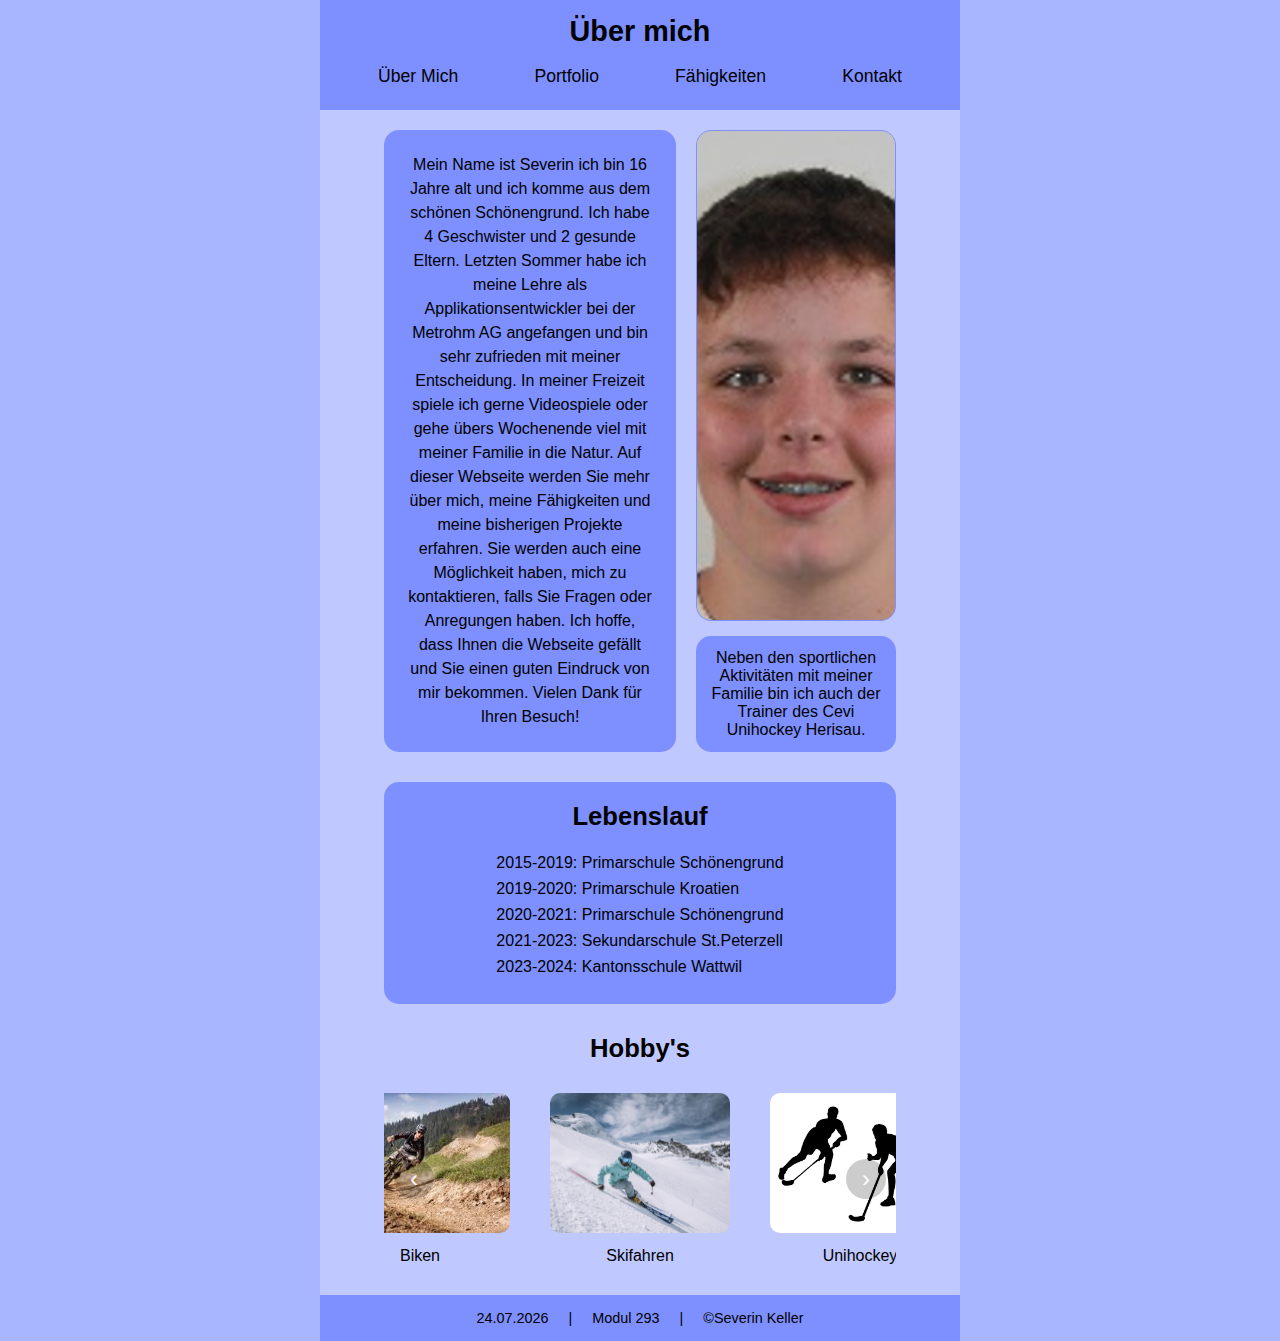
<file: index.html>
<!DOCTYPE html>
<html lang="de">

<head>
    <meta charset="UTF-8">
    <meta name="viewport" content="width=device-width,initial-scale=1.0">
    <title>Über mich</title>
    <link rel="stylesheet" href="ueber_mich.css">
</head>

<body>
    <header>
        <div class="header-title">
            <h1>Über mich</h1>
        </div>
        <div class="hamburger">&#9776;</div>
        <nav class="menu">
            <a href="index.html">Über Mich</a>
            <a href="portfolio.html">Portfolio</a>
            <a href="faehigkeiten.html">Fähigkeiten</a>
            <a href="kontakt.html">Kontakt</a>
        </nav>
    </header>

    <main>
        <div class="oberer_abteil">
            <div class="text_links">
                <p>Mein Name ist Severin ich bin 16 Jahre alt und ich komme aus dem schönen Schönengrund. Ich habe 4
                    Geschwister und 2 gesunde Eltern. Letzten Sommer habe ich meine Lehre als Applikationsentwickler bei
                    der Metrohm AG angefangen und bin sehr zufrieden mit meiner Entscheidung. In meiner Freizeit spiele
                    ich gerne Videospiele oder gehe übers Wochenende viel mit meiner Familie in die Natur. Auf dieser
                    Webseite werden Sie mehr über mich, meine Fähigkeiten und meine bisherigen Projekte erfahren. Sie
                    werden auch eine Möglichkeit haben, mich zu kontaktieren, falls Sie Fragen oder Anregungen haben.
                    Ich hoffe, dass Ihnen die Webseite gefällt und Sie einen guten Eindruck von mir bekommen. Vielen
                    Dank für Ihren Besuch!</p>
            </div>
            <div class="text_bild">
                <div class="bild_von_text_bild">
                    <img src="Mein_Portrait.png" alt="Portrait von mir">
                </div>
                <div class="text_von_text_bild">
                    <p>Neben den sportlichen Aktivitäten mit meiner Familie bin ich auch der Trainer des Cevi Unihockey
                        Herisau.</p>
                </div>
            </div>
        </div>

        <div class="mittlerer_abteil">
            <h1>Lebenslauf</h1>
            <ul>
                <li>2015-2019: Primarschule Schönengrund</li>
                <li>2019-2020: Primarschule Kroatien</li>
                <li>2020-2021: Primarschule Schönengrund</li>
                <li>2021-2023: Sekundarschule St.Peterzell</li>
                <li>2023-2024: Kantonsschule Wattwil</li>
            </ul>
        </div>

        <div class="unterer_abteil">
            <h1>Hobby's</h1>
            <div class="carousel">
                <button class="carousel-arrow left">&#8249;</button>
                <div class="hobby-items">
                    <div class="hobby-item">
                        <img src="Hobbies/biken.png" alt="Biken">
                        <p>Biken</p>
                    </div>
                    <div class="hobby-item">
                        <img src="Hobbies/skifahren.png" alt="Skifahren">
                        <p>Skifahren</p>
                    </div>
                    <div class="hobby-item">
                        <img src="Hobbies/unihockey.png" alt="Unihockey">
                        <p>Unihockey</p>
                    </div>
                    <div class="hobby-item">
                        <img src="Hobbies/freunde_treffen.png" alt="Freunde treffen">
                        <p>Freunde treffen</p>
                    </div>
                    <div class="hobby-item">
                        <img src="Hobbies/gamen.png" alt="Gamen">
                        <p>Gamen</p>
                    </div>
                </div>
                <button class="carousel-arrow right">&#8250;</button>
            </div>
        </div>
    </main>

    <footer>
        <p class="heutiges-datum"></p>
        <p>|</p>
        <p>Modul 293</p>
        <p>|</p>
        <p>©Severin Keller</p>
    </footer>

    <script src="ueber_mich.js"></script>
</body>

</html>
</file>
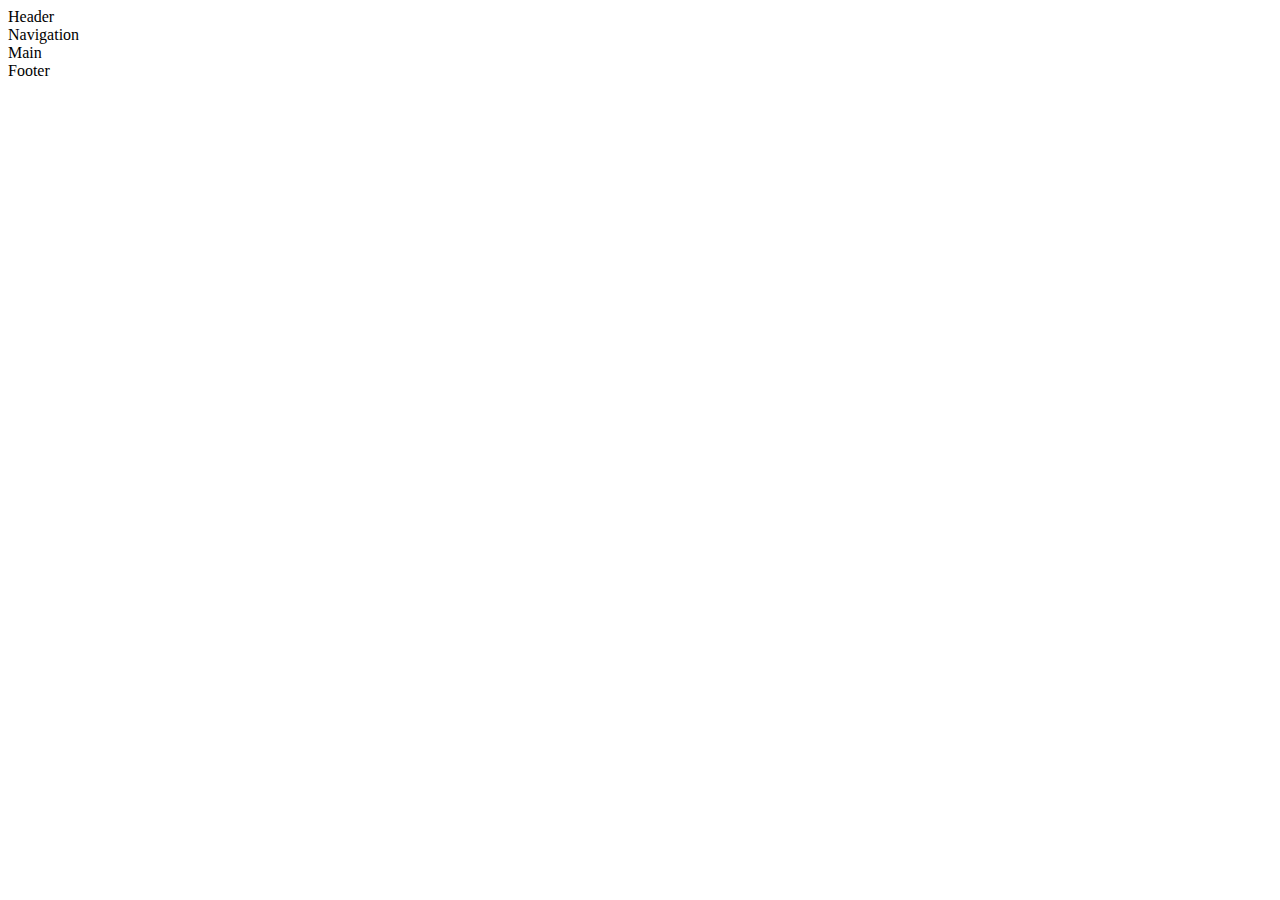
<file: Übungen/01_HTML-Struktur/index.html>
<!DOCTYPE html>
<html lang="de">
<head>
    <meta charset="UTF-8">
    <meta name="viewport" content="width=device-width, initial-scale=1.0">
    <title>Strukturelemente</title>
</head>
<body>
    <header>Header</header>
    <nav>Navigation</nav>
    <main>Main</main>
    <footer>Footer</footer>
</body>
</html>
</file>
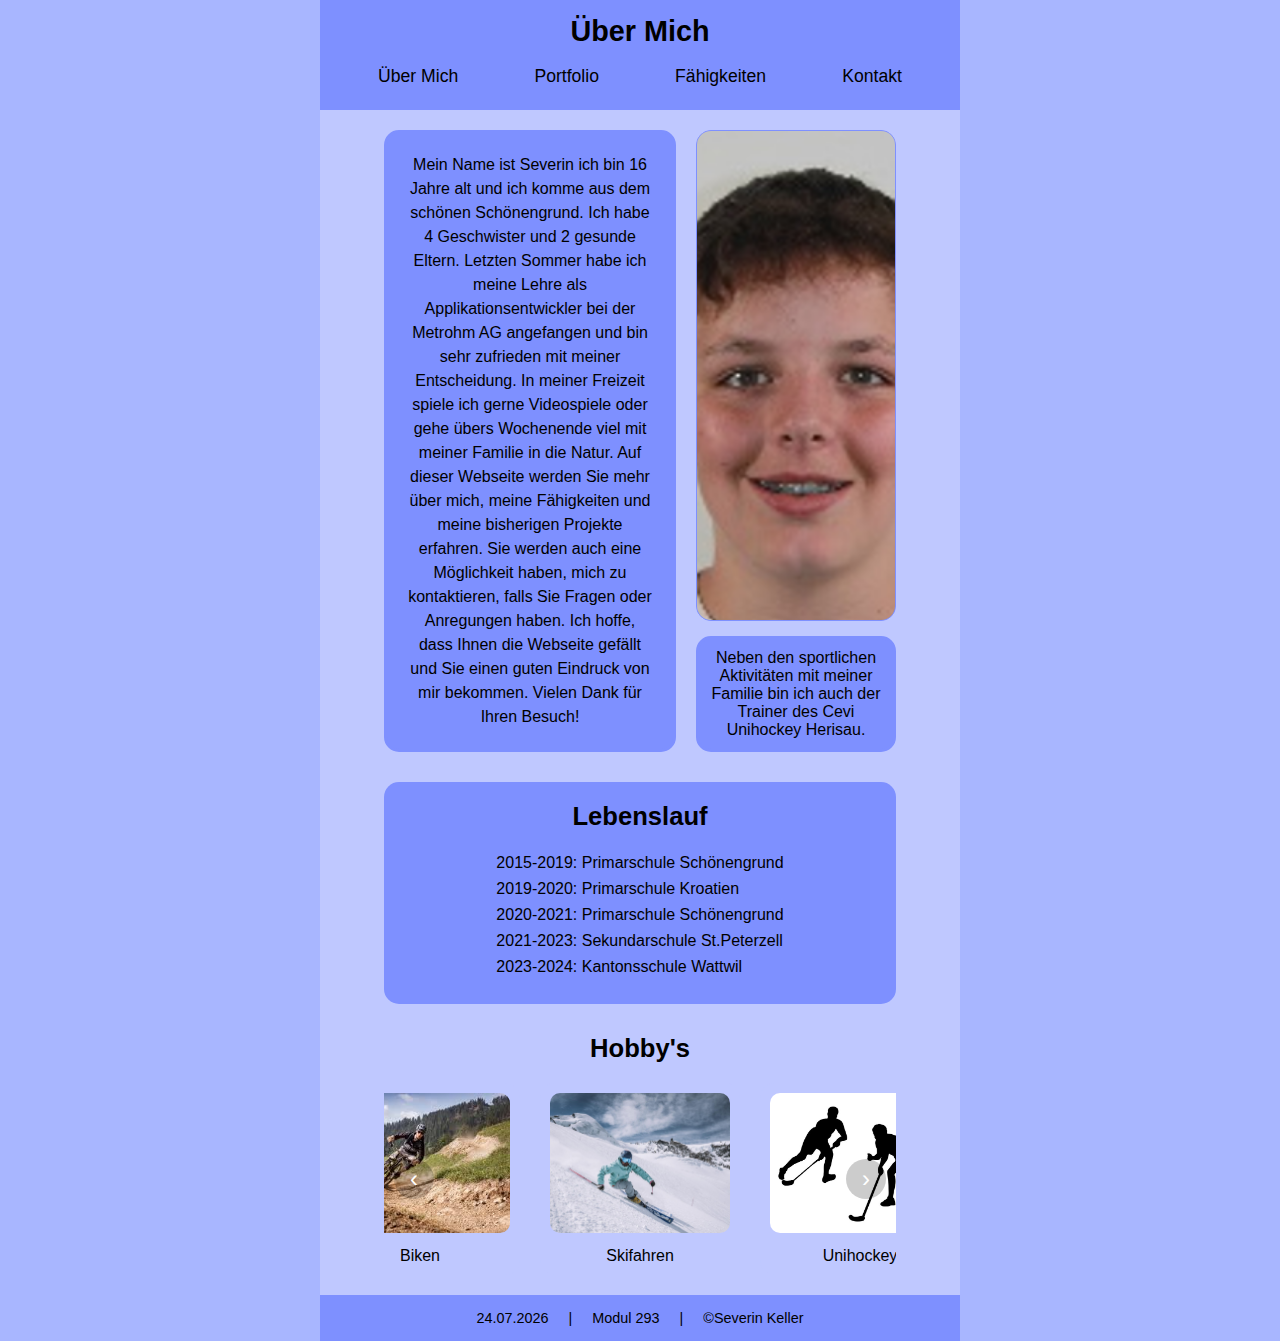
<file: Übungen/Webseite_Ueber_Mich/index.html>
<!DOCTYPE html>
<html lang="de">

<head>
    <meta charset="UTF-8">
    <meta name="viewport" content="width=device-width,initial-scale=1.0">
    <title>Über mich</title>
    <link rel="stylesheet" href="ueber_mich.css">
</head>

<body>
    <header>
        <div class="header-title">
            <h1>Über Mich</h1>
        </div>
        <div class="hamburger">&#9776;</div>
        <nav class="menu">
            <a href="index.html">Über Mich</a>
            <a href="portfolio.html">Portfolio</a>
            <a href="faehigkeiten.html">Fähigkeiten</a>
            <a href="kontakt.html">Kontakt</a>
        </nav>
    </header>

    <main>
        <div class="oberer_abteil">
            <div class="text_links">
                <p>Mein Name ist Severin ich bin 16 Jahre alt und ich komme aus dem schönen Schönengrund. Ich habe 4
                    Geschwister und 2 gesunde Eltern. Letzten Sommer habe ich meine Lehre als Applikationsentwickler bei
                    der Metrohm AG angefangen und bin sehr zufrieden mit meiner Entscheidung. In meiner Freizeit spiele
                    ich gerne Videospiele oder gehe übers Wochenende viel mit meiner Familie in die Natur. Auf dieser
                    Webseite werden Sie mehr über mich, meine Fähigkeiten und meine bisherigen Projekte erfahren. Sie
                    werden auch eine Möglichkeit haben, mich zu kontaktieren, falls Sie Fragen oder Anregungen haben.
                    Ich hoffe, dass Ihnen die Webseite gefällt und Sie einen guten Eindruck von mir bekommen. Vielen
                    Dank für Ihren Besuch!</p>
            </div>
            <div class="text_bild">
                <div class="bild_von_text_bild">
                    <img src="Mein_Portrait.png" alt="Portrait von mir">
                </div>
                <div class="text_von_text_bild">
                    <p>Neben den sportlichen Aktivitäten mit meiner Familie bin ich auch der Trainer des Cevi Unihockey
                        Herisau.</p>
                </div>
            </div>
        </div>

        <div class="mittlerer_abteil">
            <h1>Lebenslauf</h1>
            <ul>
                <li>2015-2019: Primarschule Schönengrund</li>
                <li>2019-2020: Primarschule Kroatien</li>
                <li>2020-2021: Primarschule Schönengrund</li>
                <li>2021-2023: Sekundarschule St.Peterzell</li>
                <li>2023-2024: Kantonsschule Wattwil</li>
            </ul>
        </div>

        <div class="unterer_abteil">
            <h1>Hobby's</h1>
            <div class="carousel">
                <button class="carousel-arrow left">&#8249;</button>
                <div class="hobby-items">
                    <div class="hobby-item">
                        <img src="Hobbies/biken.png" alt="Biken">
                        <p>Biken</p>
                    </div>
                    <div class="hobby-item">
                        <img src="Hobbies/skifahren.png" alt="Skifahren">
                        <p>Skifahren</p>
                    </div>
                    <div class="hobby-item">
                        <img src="Hobbies/unihockey.png" alt="Unihockey">
                        <p>Unihockey</p>
                    </div>
                    <div class="hobby-item">
                        <img src="Hobbies/freunde_treffen.png" alt="Freunde treffen">
                        <p>Freunde treffen</p>
                    </div>
                    <div class="hobby-item">
                        <img src="Hobbies/gamen.png" alt="Gamen">
                        <p>Gamen</p>
                    </div>
                </div>
                <button class="carousel-arrow right">&#8250;</button>
            </div>
        </div>
    </main>

    <footer>
        <p class="heutiges-datum"></p>
        <p>|</p>
        <p>Modul 293</p>
        <p>|</p>
        <p>©Severin Keller</p>
    </footer>

    <script src="ueber_mich.js"></script>
</body>

</html>
</file>
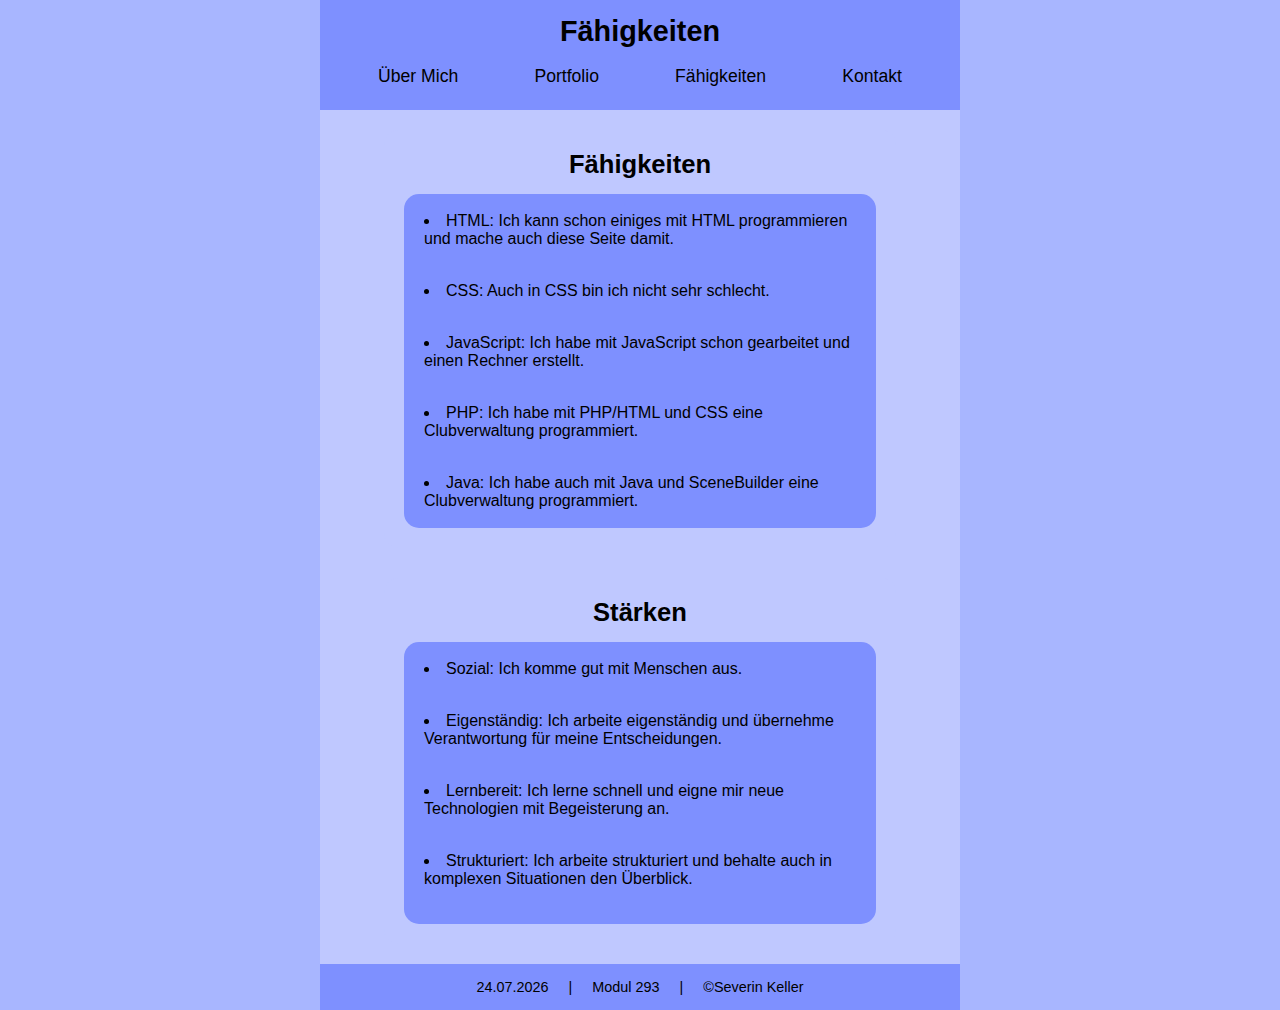
<file: faehigkeiten.html>
<!DOCTYPE html>
<html lang="de">

<head>
    <meta charset="UTF-8">
    <meta name="viewport" content="width=device-width,initial-scale=1.0">
    <title>Fähigkeiten</title>
    <link rel="stylesheet" href="faehigkeiten.css">
</head>

<body>
    <header>
        <div class="header-title">
            <h1>Fähigkeiten</h1>
        </div>
        <div class="hamburger">&#9776;</div>
        <nav class="menu">
            <a href="index.html">Über Mich</a>
            <a href="portfolio.html">Portfolio</a>
            <a href="faehigkeiten.html">Fähigkeiten</a>
            <a href="kontakt.html">Kontakt</a>
        </nav>
    </header>

    <main>
        <div class="oberer_abteil">
            <h2>Fähigkeiten</h2>
            <div class="list-container">
                <ul>
                    <li>HTML: Ich kann schon einiges mit HTML programmieren und mache auch diese Seite damit.</li>
                    <br>
                    <li>CSS: Auch in CSS bin ich nicht sehr schlecht.</li>
                    <br>
                    <li>JavaScript: Ich habe mit JavaScript schon gearbeitet und einen Rechner erstellt.</li>
                    <br>
                    <li>PHP: Ich habe mit PHP/HTML und CSS eine Clubverwaltung programmiert.</li>
                    <br>
                    <li>Java: Ich habe auch mit Java und SceneBuilder eine Clubverwaltung programmiert.</li>
                </ul>
            </div>
        </div>

        <div class="unterer_abteil">
            <h2>Stärken</h2>
            <div class="list-container">
                <ul>
                    <li>Sozial: Ich komme gut mit Menschen aus.</li>
                    <br>
                    <li>Eigenständig: Ich arbeite eigenständig und übernehme Verantwortung für meine Entscheidungen.
                    </li>
                    <br>
                    <li>Lernbereit: Ich lerne schnell und eigne mir neue Technologien mit Begeisterung an.</li>
                    <br>
                    <li>Strukturiert: Ich arbeite strukturiert und behalte auch in komplexen Situationen den Überblick.
                    </li>
                    <br>
                </ul>
            </div>
        </div>
    </main>

    <footer>
        <p class="heutiges-datum"></p>
        <p>|</p>
        <p>Modul 293</p>
        <p>|</p>
        <p>©Severin Keller</p>
    </footer>
    <script>
        (function setzeDatum() {
            const heute = new Date();
            const dd = String(heute.getDate()).padStart(2, '0');
            const mm = String(heute.getMonth() + 1).padStart(2, '0');
            const yyyy = heute.getFullYear();
            document.querySelector('.heutiges-datum').textContent = `${dd}.${mm}.${yyyy}`;
        })();

        document.querySelector('.hamburger').addEventListener('click', () => {
            const menu = document.querySelector('.menu');
            if (menu.style.display === 'flex') {
                menu.style.display = 'none';
            } else {
                menu.style.display = 'flex';
            }
        });
    </script>
</body>

</html>
</file>
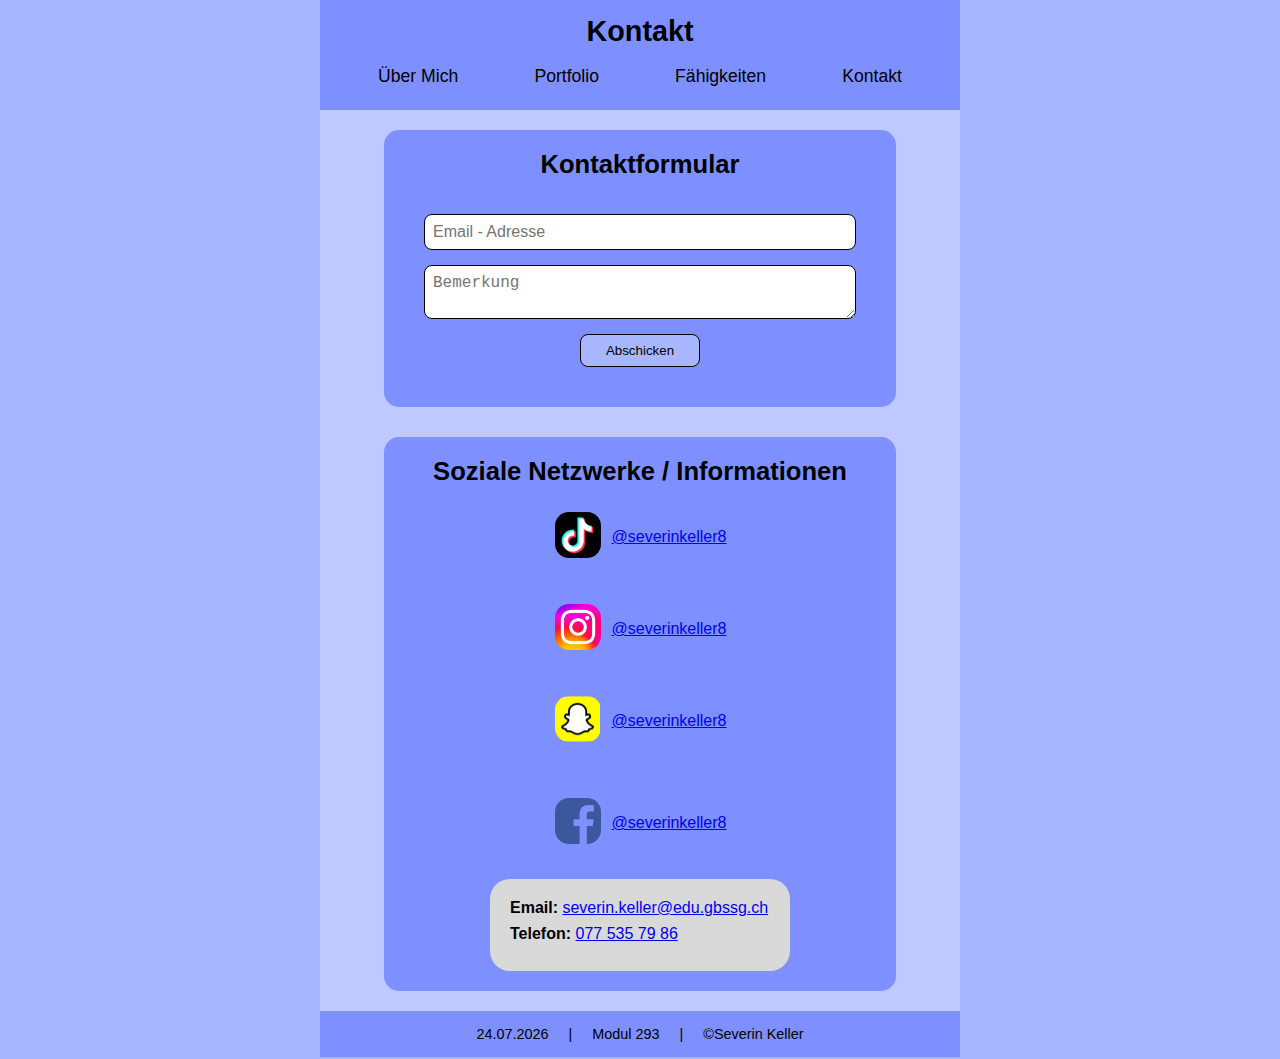
<file: kontakt.html>
<!DOCTYPE html>
<html lang="de">

<head>
  <meta charset="UTF-8">
  <meta name="viewport" content="width=device-width,initial-scale=1.0">
  <title>Kontakt</title>
  <link rel="stylesheet" href="kontakt.css">
</head>

<body>
  <header>
    <div class="header-title">
      <h1>Kontakt</h1>
    </div>
    <div class="hamburger">&#9776;</div>
    <nav class="menu">
      <a href="index.html">Über Mich</a>
      <a href="portfolio.html">Portfolio</a>
      <a href="faehigkeiten.html">Fähigkeiten</a>
      <a href="kontakt.html">Kontakt</a>
    </nav>
  </header>

  <main>
    <div class="oberer_abteil">
      <h2>Kontaktformular</h2>
      <form class="form-container" action="sendeemail.php" method="POST">
        <input type="email" name="email" placeholder="Email - Adresse" required>
        <textarea name="bemerkung" placeholder="Bemerkung" required></textarea>
        <button type="submit">Abschicken</button>
      </form>
    </div>

    <div class="unterer_abteil">
      <h2>Soziale Netzwerke / Informationen</h2>
      <div class="unterer-content">
        <div class="socials-container">
          <div class="icon-text">
            <a href="https://www.tiktok.com" target="_blank">
            <img src="Hobbies/tiktok.png" alt="TikTok">
            </a>
            <span><a href="https://www.tiktok.com/" target="_blank">@severinkeller8</a></span>
          </div>
          <div class="icon-text">
            <a href="https://www.instagram.com/" target="_blank">
            <img src="Hobbies/insta.png" alt="Instagram">
            </a>
            <span><a href="https://www.instagram.com/" target="_blank">@severinkeller8</a></span>
          </div>
          <div class="icon-text" id="snapchat">
            <a href="https://www.snapchat.com/" target="_blank">
            <img src="Hobbies/snapchat.png" alt="SnapChat">
            </a>
            <span><a href="https://www.snapchat.com/" target="_blank">@severinkeller8</a></span>
          </div>
        </div>
        <div class="rechter-content">
          <div class="icon-text">
            <a href="https://www.facebook.com/" target="_blank">
            <img src="Hobbies/facebook.png" alt="FaceBook">
            </a>
            <span><a href="https://www.facebook.com/" target="_blank">@severinkeller8</a></span>
          </div>
          <div class="contact-info">
            <p><strong>Email: </strong><a href="mailto:severin.keller@edu.gbssg.ch">severin.keller@edu.gbssg.ch</a></p>
            <p><strong>Telefon:</strong> <a href="tel:+775357986"> 077 535 79 86</a></p>
          </div>
        </div>
      </div>
    </div>
  </main>

  <footer>
    <p class="heutiges-datum"></p>
    <p>|</p>
    <p>Modul 293</p>
    <p>|</p>
    <p>©Severin Keller</p>
  </footer>

  <script>
    (function setzeDatum() {
      const heute = new Date();
      const dd = String(heute.getDate()).padStart(2, '0');
      const mm = String(heute.getMonth() + 1).padStart(2, '0');
      const yyyy = heute.getFullYear();
      document.querySelector('.heutiges-datum').textContent = `${dd}.${mm}.${yyyy}`;
    })();

    document.querySelector('.hamburger').addEventListener('click', () => {
      const menu = document.querySelector('.menu');
      if (menu.style.display === 'flex') {
        menu.style.display = 'none';
      } else {
        menu.style.display = 'flex';
      }
    });
  </script>
</body>

</html>
</file>
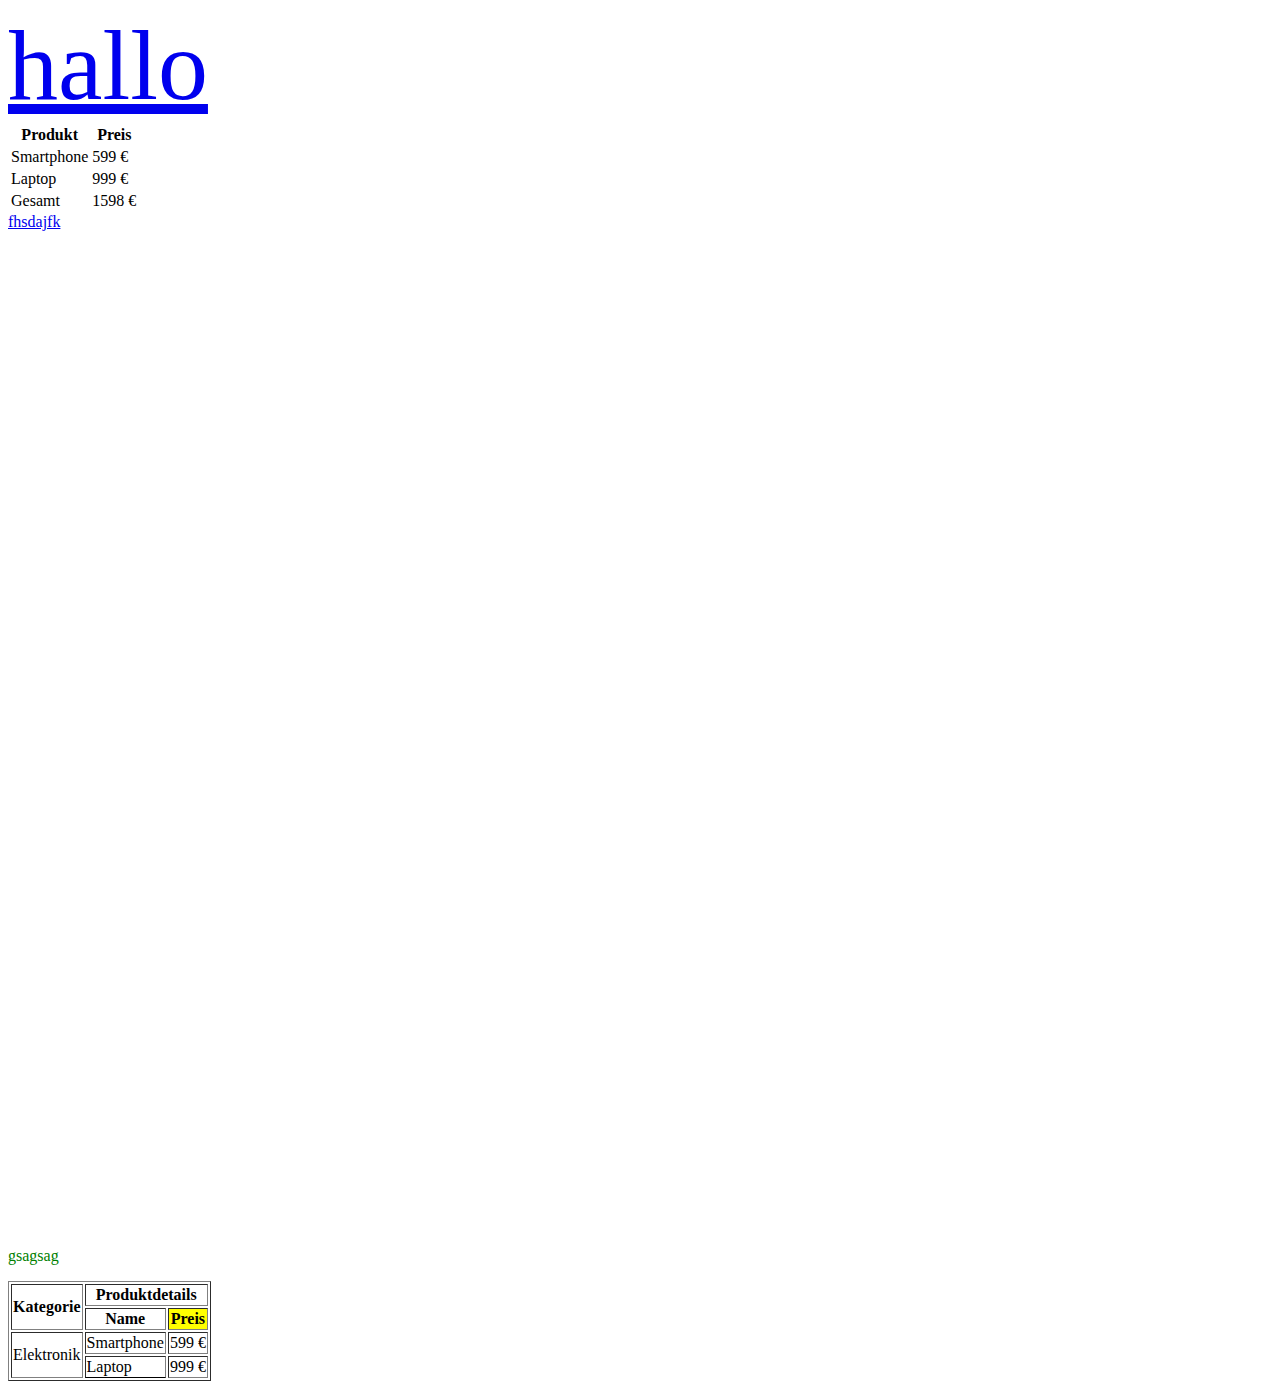
<file: Übungen/05_Bilder/bilder.html>
<!DOCTYPE html>
<html lang="de">
<head>
  <meta charset="UTF-8">
  <meta name="viewport" content="width=device-width, initial-scale=1.0">
  <title>Document</title>
  <link rel="stylesheet" href="styles.css">

</head>
<body>
  <a href="startseite.test" title="test" id="hallo">hallo</a>
  <table>
    <thead>
      <tr>
        <th>Produkt</th>
        <th>Preis</th>
      </tr>
    </thead>
    <tbody>
      <tr>
        <td>Smartphone</td>
        <td>599 €</td>
      </tr>
      <tr>
        <td>Laptop</td>
        <td>999 €</td>
      </tr>
    </tbody>
    <tfoot>
      <tr>
        <td>Gesamt</td>
        <td>1598 €</td>
      </tr>
    </tfoot>
  </table>
  <table border="1" > 

  <a href="#Anker">fhsdajfk</a>


  <div style="height: 1000px;"></div>


  <p id="Anker">gsagsag</p>
    <tr> 

        <th rowspan="2">Kategorie</th> 

        <th colspan="2">Produktdetails</th> 

    </tr> 

    <tr id="tr"> 

        <th id="th">Name</th> 

        <th>Preis</th> 

    </tr> 

    <tr> 

        <td rowspan="2">Elektronik</td> 

        <td>Smartphone</td> 

        <td>599 €</td> 

    </tr> 

    <tr> 

        <td id="unterstrichen">Laptop</td> 

        <td>999 €</td> 

    </tr> 

</table>

</body>
</html>
</file>
<file: ueber_mich.css>
@import url('https://fonts.googleapis.com/css2?family=Inter:wght@400&display=swap');

* {
  box-sizing: border-box;
  margin: 0;
  padding: 0;
}

html,
body {
  width: 100%;
  overflow-x: hidden;
  font-family: 'Inter', sans-serif;
  font-weight: 400;
  font-size: 16px;
}

body {
  background-color: #A8B6FF;
  font-family: Arial, Helvetica, sans-serif;
}

header,
main,
footer {
  width: 100%;
  max-width: 50vw;
  margin: 0 auto;
}

header {
  background-color: #7E90FF;
  display: flex;
  flex-direction: column;
  align-items: center;
  padding: 15px 20px;
  position: relative;
}

.header-title h1 {
  font-size: 1.8rem;
  color: #000;
}

.menu {
  display: flex;
  width: 100%;
  justify-content: space-around;
  margin-top: 10px;
}

.menu a {
  text-decoration: none;
  color: #000;
  font-size: 1.1rem;
  padding: 8px;
  transition: background-color 0.2s;
}

.menu a:hover {
  background-color: rgba(0, 0, 0, 0.1);
  border-radius: 4px;
}

.hamburger {
  display: none;
  font-size: 1.8rem;
  cursor: pointer;
  user-select: none;
  position: absolute;
  top: 15px;
  right: 20px;
}

main {
  background-color: #BFC8FF;
  display: flex;
  flex-direction: column;
  gap: 30px;
  padding: 20px 0;
}

.oberer_abteil {
  display: flex;
  justify-content: center;
  align-items: stretch;
  gap: 20px;
  flex-wrap: wrap;
  width: 80%;
  margin: 0 auto;
}

.text_links {
  background-color: #7E90FF;
  border: 3px solid #7E90FF;
  border-radius: 15px;
  padding: 20px;
  flex: 3;
  min-width: 280px;
  display: flex;
  align-items: center;
  justify-content: center;
  text-align: center;
}

.text_links p {
  font-size: 1rem;
  line-height: 1.5;
}

.text_bild {
  display: flex;
  flex-direction: column;
  gap: 15px;
  flex: 2;
  min-width: 200px;
}

.bild_von_text_bild {
  background-color: #7E90FF;
  border-radius: 15px;
  border: 1px solid #7E90FF;
  width: 100%;
  aspect-ratio: 1 / 1;
  height: 100%;
  overflow: hidden;
}

.bild_von_text_bild img {
  width: 100%;
  height: 100%;
  object-fit: cover;
}

.text_von_text_bild {
  background-color: #7E90FF;
  border: 3px solid #7E90FF;
  border-radius: 15px;
  padding: 10px;
}

.text_von_text_bild p {
  font-size: 1rem;
  text-align: center;
}

.mittlerer_abteil {
  background-color: #7E90FF;
  border-radius: 15px;
  padding: 20px;
  text-align: center;
  color: #000;
  width: 80%;
  margin: 0 auto;
}

.mittlerer_abteil h1 {
  margin-bottom: 15px;
  font-size: 1.6rem;
}

.mittlerer_abteil ul {
  list-style: none;
  display: inline-block;
  text-align: left;
  margin: 0 auto;
  padding: 0;
}

.mittlerer_abteil ul li {
  margin: 8px 0;
  font-size: 1rem;
}

.unterer_abteil {
  display: flex;
  flex-direction: column;
  align-items: center;
  gap: 20px;
}

.unterer_abteil h1 {
  font-size: 1.6rem;
  color: #000;
}

.carousel {
  position: relative;
  width: 80%;
  max-width: 800px;
  overflow: hidden;
  margin: 0 auto;
}

.hobby-items {
  display: flex;
  gap: 20px;
}

.hobby-item {
  min-width: 200px;
  background-color: #BFC8FF;
  border-radius: 15px;
  padding: 10px;
  text-align: center;
}

.hobby-item img {
  width: 100%;
  height: 140px;
  object-fit: cover;
  border-radius: 10px;
}

.hobby-item p {
  margin: 10px 0 0;
  font-size: 1rem;
}

.carousel-arrow {
  position: absolute;
  top: 50%;
  transform: translateY(-50%);
  background-color: rgba(0, 0, 0, 0.2);
  color: #FFF;
  border: none;
  font-size: 1.5rem;
  width: 40px;
  height: 40px;
  border-radius: 50%;
  cursor: pointer;
  display: flex;
  align-items: center;
  justify-content: center;
  z-index: 1;
}

.carousel-arrow.left {
  left: 10px;
}

.carousel-arrow.right {
  right: 10px;
}

footer {
  background-color: #7E90FF;
  padding: 15px 20px;
  text-align: center;
  display: flex;
  justify-content: center;
  gap: 10px;
  flex-wrap: wrap;
  color: #000;
  font-size: 0.9rem;
}

footer p {
  margin: 0 5px;
}

@media (max-width: 900px) {
  header,
  main,
  footer {
    width: 100%;
    max-width: 1200px;
    margin: 0 auto;
  }

  .oberer_abteil {
    flex-direction: column;
    align-items: center;
    gap: 25px;
    width: 90%;
  }
}

@media (max-width: 769px) {
  .hamburger {
    display: block;
  }

  header,
  main,
  footer {
    width: 100%;
    max-width: 1200px;
    margin: 0 auto;
  }

  .menu {
    display: none;
    flex-direction: column;
    gap: 15px;
    background-color: #7E90FF;
    position: absolute;
    top: 60px;
    left: 50%;
    transform: translateX(-50%);
    padding: 10px;
    border-radius: 8px;
    box-shadow: 0 4px 8px rgba(0, 0, 0, 0.2);
    width: 80%;
    text-align: center;
  }

  .menu a {
    padding: 12px 0;
  }

  .text_links,
  .text_bild {
    width: 90%;
    /* padding: 16px; */
    margin: 0 auto;
  }

  .oberer_abteil {
    flex-direction: column;
    align-items: center;
    gap: 25px;
    width: 90%;
  }

  .mittlerer_abteil {
    border: 3px solid #7E90FF;
    padding: 16px;
  }
}

@media (max-width: 480px) {
  header,
  main,
  footer {
    width: 100%;
    max-width: 1200px;
    margin: 0 auto;
  }

  .mittlerer_abteil {
    /* width: 98%; */
    padding: 12px;
  }

  /* .carousel {
    width: 98%;
  } */
}

@media (max-width: 320px) {
  header,
  main,
  footer {
    width: 100%;
    max-width: 1200px;
    margin: 0 auto;
  }

  .mittlerer_abteil {
    width: 90%;
    border: 0px;
    text-align: center;
  }

  /* .text_links,
  .text_bild,
  .mittlerer_abteil,
  .carousel {
    width: 100%;
    padding: 0;
    margin: 0;
  } */
}
</file>
<file: Übungen/Webseite_Ueber_Mich/ueber_mich.css>
* {
  box-sizing: border-box;
  margin: 0;
  padding: 0;
}

html,
body {
  width: 100%;
  overflow-x: hidden;
}

body {
  background-color: #A8B6FF;
  font-family: Arial, Helvetica, sans-serif;
}

header,
main,
footer {
  width: 100%;
  max-width: 50vw;
  margin: 0 auto;
}

header {
  background-color: #7E90FF;
  display: flex;
  flex-direction: column;
  align-items: center;
  padding: 15px 20px;
  position: relative;
}

.header-title h1 {
  font-size: 1.8rem;
  color: #000;
}

.menu {
  display: flex;
  width: 100%;
  justify-content: space-around;
  margin-top: 10px;
}

.menu a {
  text-decoration: none;
  color: #000;
  font-size: 1.1rem;
  padding: 8px;
  transition: background-color 0.2s;
}

.menu a:hover {
  background-color: rgba(0, 0, 0, 0.1);
  border-radius: 4px;
}

.hamburger {
  display: none;
  font-size: 1.8rem;
  cursor: pointer;
  user-select: none;
  position: absolute;
  top: 15px;
  right: 20px;
}

main {
  background-color: #BFC8FF;
  display: flex;
  flex-direction: column;
  gap: 30px;
  padding: 20px 0;
}

.oberer_abteil {
  display: flex;
  justify-content: center;
  align-items: stretch;
  gap: 20px;
  flex-wrap: wrap;
  width: 80%;
  margin: 0 auto;
}

.text_links {
  background-color: #7E90FF;
  border: 3px solid #7E90FF;
  border-radius: 15px;
  padding: 20px;
  flex: 3;
  min-width: 280px;
  display: flex;
  align-items: center;
  justify-content: center;
  text-align: center;
}

.text_links p {
  font-size: 1rem;
  line-height: 1.5;
}

.text_bild {
  display: flex;
  flex-direction: column;
  gap: 15px;
  flex: 2;
  min-width: 200px;
}

.bild_von_text_bild {
  background-color: #7E90FF;
  border-radius: 15px;
  border: 1px solid #7E90FF;
  width: 100%;
  aspect-ratio: 1 / 1;
  height: 100%;
  overflow: hidden;
}

.bild_von_text_bild img {
  width: 100%;
  height: 100%;
  object-fit: cover;
}

.text_von_text_bild {
  background-color: #7E90FF;
  border: 3px solid #7E90FF;
  border-radius: 15px;
  padding: 10px;
}

.text_von_text_bild p {
  font-size: 1rem;
  text-align: center;
}

.mittlerer_abteil {
  background-color: #7E90FF;
  border-radius: 15px;
  padding: 20px;
  text-align: center;
  color: #000;
  width: 80%;
  margin: 0 auto;
}

.mittlerer_abteil h1 {
  margin-bottom: 15px;
  font-size: 1.6rem;
}

.mittlerer_abteil ul {
  list-style: none;
  display: inline-block;
  text-align: left;
  margin: 0 auto;
  padding: 0;
}

.mittlerer_abteil ul li {
  margin: 8px 0;
  font-size: 1rem;
}

.unterer_abteil {
  display: flex;
  flex-direction: column;
  align-items: center;
  gap: 20px;
}

.unterer_abteil h1 {
  font-size: 1.6rem;
  color: #000;
}

.carousel {
  position: relative;
  width: 80%;
  max-width: 800px;
  overflow: hidden;
  margin: 0 auto;
}

.hobby-items {
  display: flex;
  gap: 20px;
}

.hobby-item {
  min-width: 200px;
  background-color: #BFC8FF;
  border-radius: 15px;
  padding: 10px;
  text-align: center;
}

.hobby-item img {
  width: 100%;
  height: 140px;
  object-fit: cover;
  border-radius: 10px;
}

.hobby-item p {
  margin: 10px 0 0;
  font-size: 1rem;
}

.carousel-arrow {
  position: absolute;
  top: 50%;
  transform: translateY(-50%);
  background-color: rgba(0, 0, 0, 0.2);
  color: #FFF;
  border: none;
  font-size: 1.5rem;
  width: 40px;
  height: 40px;
  border-radius: 50%;
  cursor: pointer;
  display: flex;
  align-items: center;
  justify-content: center;
  z-index: 1;
}

.carousel-arrow.left {
  left: 10px;
}

.carousel-arrow.right {
  right: 10px;
}

footer {
  background-color: #7E90FF;
  padding: 15px 20px;
  text-align: center;
  display: flex;
  justify-content: center;
  gap: 10px;
  flex-wrap: wrap;
  color: #000;
  font-size: 0.9rem;
}

footer p {
  margin: 0 5px;
}

@media (max-width: 900px) {
  header,
  main,
  footer {
    width: 100%;
    max-width: 1200px;
    margin: 0 auto;
  }

  .oberer_abteil {
    flex-direction: column;
    align-items: center;
    gap: 25px;
    width: 90%;
  }
}

@media (max-width: 769px) {
  .hamburger {
    display: block;
  }

  header,
  main,
  footer {
    width: 100%;
    max-width: 1200px;
    margin: 0 auto;
  }

  .menu {
    display: none;
    flex-direction: column;
    gap: 15px;
    background-color: #7E90FF;
    position: absolute;
    top: 60px;
    left: 50%;
    transform: translateX(-50%);
    padding: 10px;
    border-radius: 8px;
    box-shadow: 0 4px 8px rgba(0, 0, 0, 0.2);
    width: 80%;
    text-align: center;
  }

  .menu a {
    padding: 12px 0;
  }

  .text_links,
  .text_bild {
    width: 90%;
    /* padding: 16px; */
    margin: 0 auto;
  }

  .oberer_abteil {
    flex-direction: column;
    align-items: center;
    gap: 25px;
    width: 90%;
  }

  .mittlerer_abteil {
    border: 3px solid #7E90FF;
    padding: 16px;
  }
}

@media (max-width: 480px) {
  header,
  main,
  footer {
    width: 100%;
    max-width: 1200px;
    margin: 0 auto;
  }

  .mittlerer_abteil {
    /* width: 98%; */
    padding: 12px;
  }

  /* .carousel {
    width: 98%;
  } */
}

@media (max-width: 320px) {
  header,
  main,
  footer {
    width: 100%;
    max-width: 1200px;
    margin: 0 auto;
  }

  .mittlerer_abteil {
    width: 90%;
    border: 0px;
    text-align: center;
  }

  /* .text_links,
  .text_bild,
  .mittlerer_abteil,
  .carousel {
    width: 100%;
    padding: 0;
    margin: 0;
  } */
}
</file>
<file: faehigkeiten.css>
@import url('https://fonts.googleapis.com/css2?family=Inter:wght@400&display=swap');

* {
    box-sizing: border-box;
    margin: 0;
    padding: 0;
}

html,
body {
    width: 100%;
    overflow-x: hidden;
    font-family: 'Inter', sans-serif;
    font-weight: 400;
    font-size: 16px;
}

body {
    background-color: #A8B6FF;
    font-family: Arial, Helvetica, sans-serif;
}

header,
main,
footer {
    width: 100%;
    max-width: 50vw;
    margin: 0 auto;
}

header {
    background-color: #7E90FF;
    display: flex;
    flex-direction: column;
    align-items: center;
    padding: 15px 20px;
    position: relative;
}

.header-title h1 {
    font-size: 1.8rem;
    color: #000;
}

.menu {
    display: flex;
    width: 100%;
    justify-content: space-around;
    margin-top: 10px;
}

.menu a {
    text-decoration: none;
    color: #000;
    font-size: 1.1rem;
    padding: 8px;
    transition: background-color 0.2s;
}

.menu a:hover {
    background-color: rgba(0, 0, 0, 0.1);
    border-radius: 4px;
}

.hamburger {
    display: none;
    font-size: 1.8rem;
    cursor: pointer;
    user-select: none;
    position: absolute;
    top: 15px;
    right: 20px;
}

main {
    background-color: #BFC8FF;
    display: flex;
    flex-direction: column;
    gap: 30px;
    padding: 20px 0;
}

.oberer_abteil,
.unterer_abteil {
    background-color: #BFC8FF;
    border-radius: 15px;
    padding: 20px;
    width: 80%;
    margin: 0 auto;
}

.oberer_abteil h2,
.unterer_abteil h2 {
    font-size: 1.6rem;
    margin-bottom: 15px;
    text-align: center;
    color: #000;
}

.list-container {
    background-color: #7E90FF;
    border-radius: 15px;
    padding: 10px 20px;
    color: #000;
}

.list-container ul {
    list-style: disc inside;
}

.list-container ul li {
    margin: 8px 0;
    font-size: 1rem;
}

footer {
    background-color: #7E90FF;
    padding: 15px 20px;
    text-align: center;
    display: flex;
    justify-content: center;
    gap: 10px;
    flex-wrap: wrap;
    color: #000;
    font-size: 0.9rem;
}

footer p {
    margin: 0 5px;
}

@media (max-width: 900px) {

    header,
    main,
    footer {
        width: 100%;
        max-width: 1200px;
        margin: 0 auto;
    }

    .oberer_abteil,
    .unterer_abteil {
        width: 90%;
    }
}

@media (max-width: 769px) {

    header,
    main,
    footer {
        width: 100%;
        max-width: 1200px;
        margin: 0 auto;
    }

}

@media (max-width: 480px) {
    .hamburger {
        display: block;
    }

    .menu {
        display: none;
        flex-direction: column;
        gap: 15px;
        background-color: #7E90FF;
        position: absolute;
        top: 60px;
        left: 50%;
        transform: translateX(-50%);
        padding: 10px;
        border-radius: 8px;
        box-shadow: 0 4px 8px rgba(0, 0, 0, 0.2);
        width: 80%;
        text-align: center;
    }

    .menu a {
        padding: 12px 0;
    }

    header,
    main,
    footer {
        width: 100%;
        max-width: 1200px;
        margin: 0 auto;
    }

    .oberer_abteil,
    .unterer_abteil {
        width: 98%;
        padding: 12px;
    }

    .list-container {
        padding: 8px 12px;
    }

    .list-container ul li {
        font-size: 0.9rem;
    }
}

@media (max-width: 320px) {

    header,
    main,
    footer {
        width: 100%;
        max-width: 1200px;
        margin: 0 auto;
    }

    .oberer_abteil,
    .unterer_abteil {
        width: 100%;
        border-radius: 10px;
        padding: 10px;
    }

    .list-container {
        padding: 6px 10px;
    }

    .list-container ul li {
        font-size: 0.85rem;
    }
}
</file>
<file: kontakt.css>
@import url('https://fonts.googleapis.com/css2?family=Inter:wght@400&display=swap');

* {
  box-sizing: border-box;
  margin: 0;
  padding: 0;
}

html,
body {
  width: 100%;
  overflow-x: hidden;
  font-family: 'Inter', sans-serif;
  font-weight: 400;
  font-size: 16px;
}

body {
  background-color: #A8B6FF;
  font-family: Arial, Helvetica, sans-serif;
}

header,
main,
footer {
  width: 100%;
  max-width: 50vw;
  margin: 0 auto;
}

header {
  background-color: #7E90FF;
  display: flex;
  flex-direction: column;
  align-items: center;
  padding: 15px 20px;
  position: relative;
}

.header-title h1 {
  font-size: 1.8rem;
  color: #000;
}

.menu {
  display: flex;
  width: 100%;
  justify-content: space-around;
  margin-top: 10px;
}

.menu a {
  text-decoration: none;
  color: #000;
  font-size: 1.1rem;
  padding: 8px;
  transition: background-color 0.2s;
}

.menu a:hover {
  background-color: rgba(0, 0, 0, 0.1);
  border-radius: 4px;
}

.hamburger {
  display: none;
  font-size: 1.8rem;
  cursor: pointer;
  user-select: none;
  position: absolute;
  top: 15px;
  right: 20px;
}

main {
  background-color: #BFC8FF;
  display: flex;
  flex-direction: column;
  gap: 30px;
  padding: 20px 0;
}

.oberer_abteil,
.unterer_abteil {
  background-color: #7E90FF;
  border-radius: 15px;
  padding: 20px;
  width: 80%;
  margin: 0 auto;
}

.oberer_abteil h2,
.unterer_abteil h2 {
  font-size: 1.6rem;
  margin-bottom: 15px;
  text-align: center;
  color: #000;
}

.form-container {
  background-color: #7E90FF;
  border-radius: 15px;
  padding: 20px;
  display: flex;
  flex-direction: column;
  gap: 15px;
}

.form-container input,
.form-container textarea {
  width: 100%;
  border: 1px solid #000;
  border-radius: 8px;
  padding: 8px;
  font-size: 1rem;
  resize: vertical;
}

.form-container button {
  width: 120px;
  align-self: center;
  background-color: #A8B6FF;
  border: 1px solid #000;
  border-radius: 8px;
  padding: 8px;
  cursor: pointer;
}

.socials-container {
  display: flex;
  flex-wrap: wrap;
  justify-content: space-around;
  gap: 20px;
}

.rechter-content{
  display: flex;
  flex-direction: column;
  gap: 20px;
  height: 100%;
  justify-content: center;
  flex-wrap: wrap;
  align-items: center;
}

.icon-text {
  display: flex;
  align-items: center;
  justify-content: center;
  gap: 10px;
  background-color: #7E90FF;
  border-radius: 12px;
  padding: 10px;
  font-size: 1rem;
  color: #000;
  width: 240px;
}

.icon-text img {
  border: 1px solid #7E90FF;
  border-radius: 15px;
  width: 48px;
  height: 48px;
  object-fit: contain;
}

.contact-info {
  background-color: #D9D9D9;
  border-radius: 20px;
  padding: 20px;
  text-align: left;
  width: 300px;
  font-size: 1rem;
  color: #000;
}

.unterer-content {
  display: flex;
  justify-content: space-between;
  gap: 30px;
}

.socials-list {
  display: flex;
  flex-direction: column;
  gap: 15px;
}

.right-panel {
  display: flex;
  flex-direction: column;
  gap: 15px;
}

.contact-info p {
  margin-bottom: 8px;
}

footer {
  background-color: #7E90FF;
  padding: 15px 20px;
  text-align: center;
  display: flex;
  justify-content: center;
  gap: 10px;
  flex-wrap: wrap;
  color: #000;
  font-size: 0.9rem;
}

footer p {
  margin: 0 5px;
}

@media (max-width: 1497px){
  .unterer_abteil{
    justify-content: center;
    align-items: center;
  }

  .unterer-content{
    flex-direction: column;
    align-items: center;
    justify-content: center;
  }

  .socials-container{
    flex-direction: column;
    align-items: center;
    justify-content: center;
  }
}


@media (max-width: 1275px) {
  header,
  main,
  footer {
    width: 80%;
    max-width: 1200px;
    margin: 0 auto;
  }

}

@media (max-width: 1200px) {
  header,
  main,
  footer {
    width: 60%;
    max-width: 1200px;
    margin: 0 auto;
  }

  .oberer_abteil,
  .unterer_abteil {
    width: 90%;
  }

  .unterer-content{
    flex-direction: column;
    align-items: center;
  }

  .contact-info{
    width: 100%;
    align-items: center;
  }
}

@media (max-width: 769px) {
  header,
  main,
  footer {
    width: 100%;
    max-width: 1200px;
    margin: 0 auto;
  }
}

@media (max-width: 480px) {
  .hamburger {
    display: block;
  }

  .menu {
    display: none;
    flex-direction: column;
    gap: 15px;
    background-color: #7E90FF;
    position: absolute;
    top: 60px;
    left: 50%;
    transform: translateX(-50%);
    padding: 10px;
    border-radius: 8px;
    box-shadow: 0 4px 8px rgba(0, 0, 0, 0.2);
    width: 80%;
    text-align: center;
  }

  .menu a {
    padding: 12px 0;
  }

  header,
  main,
  footer {
    width: 100%;
    max-width: 1200px;
    margin: 0 auto;
  }

  .oberer_abteil,
  .unterer_abteil {
    width: 90%;
    padding: 12px;
  }

  .form-container {
    padding: 15px;
    gap: 12px;
  }

  .form-container input,
  .form-container textarea {
    font-size: 0.9rem;
  }

  .form-container button {
    width: 100px;
    padding: 6px;
    font-size: 0.9rem;
  }

  /* .icon-text {
    font-size: 0.9rem;
    gap: 8px;
    padding: 8px 12px;
    width: 100%;
  } */

  .icon-text img {
    width: 40px;
    height: 40px;
  }

  .contact-info {
    font-size: 0.9rem;
    padding: 15px;
    width: 100%;
  }

  .rechter-content{
    align-content: center;
  }
}

@media (max-width: 320px) {
  header,
  main,
  footer {
    width: 100%;
    max-width: 1200px;
    margin: 0 auto;
  }

  .oberer_abteil,
  .unterer_abteil {
    width: 95%;
    border-radius: 10px;
    padding: 10px;
  }

  .form-container {
    padding: 12px;
    gap: 10px;
  }

  .form-container input,
  .form-container textarea {
    font-size: 0.8rem;
  }

  .form-container button {
    width: 90px;
    padding: 5px;
    font-size: 0.8rem;
  }

  .socials-container {
    gap: 12px;
  }

  .icon-text,
  .contact-info {
    width: 100%;
    padding: 8px;
    font-size: 0.8rem;
  }
}

@media (max-width: 768px) {
  .unterer-content {
    flex-direction: column;
    align-items: center;
    gap: 20px;
  }

  .socials-list,
  .right-panel {
    width: 90%;
    margin: 0 auto;
  }
}
</file>
<file: Übungen/05_Bilder/styles.css>
a[title="test"]{
  font-size: 100px;
}

#unterstrichen{
  border-bottom: 1px solid black;
}
/* 
div + p{
  color: red;
} */

div, p{
  color: green;
}

div p{
  color: blue;
}

#tr th:last-child{
  background-color: yellow;
}
</file>
